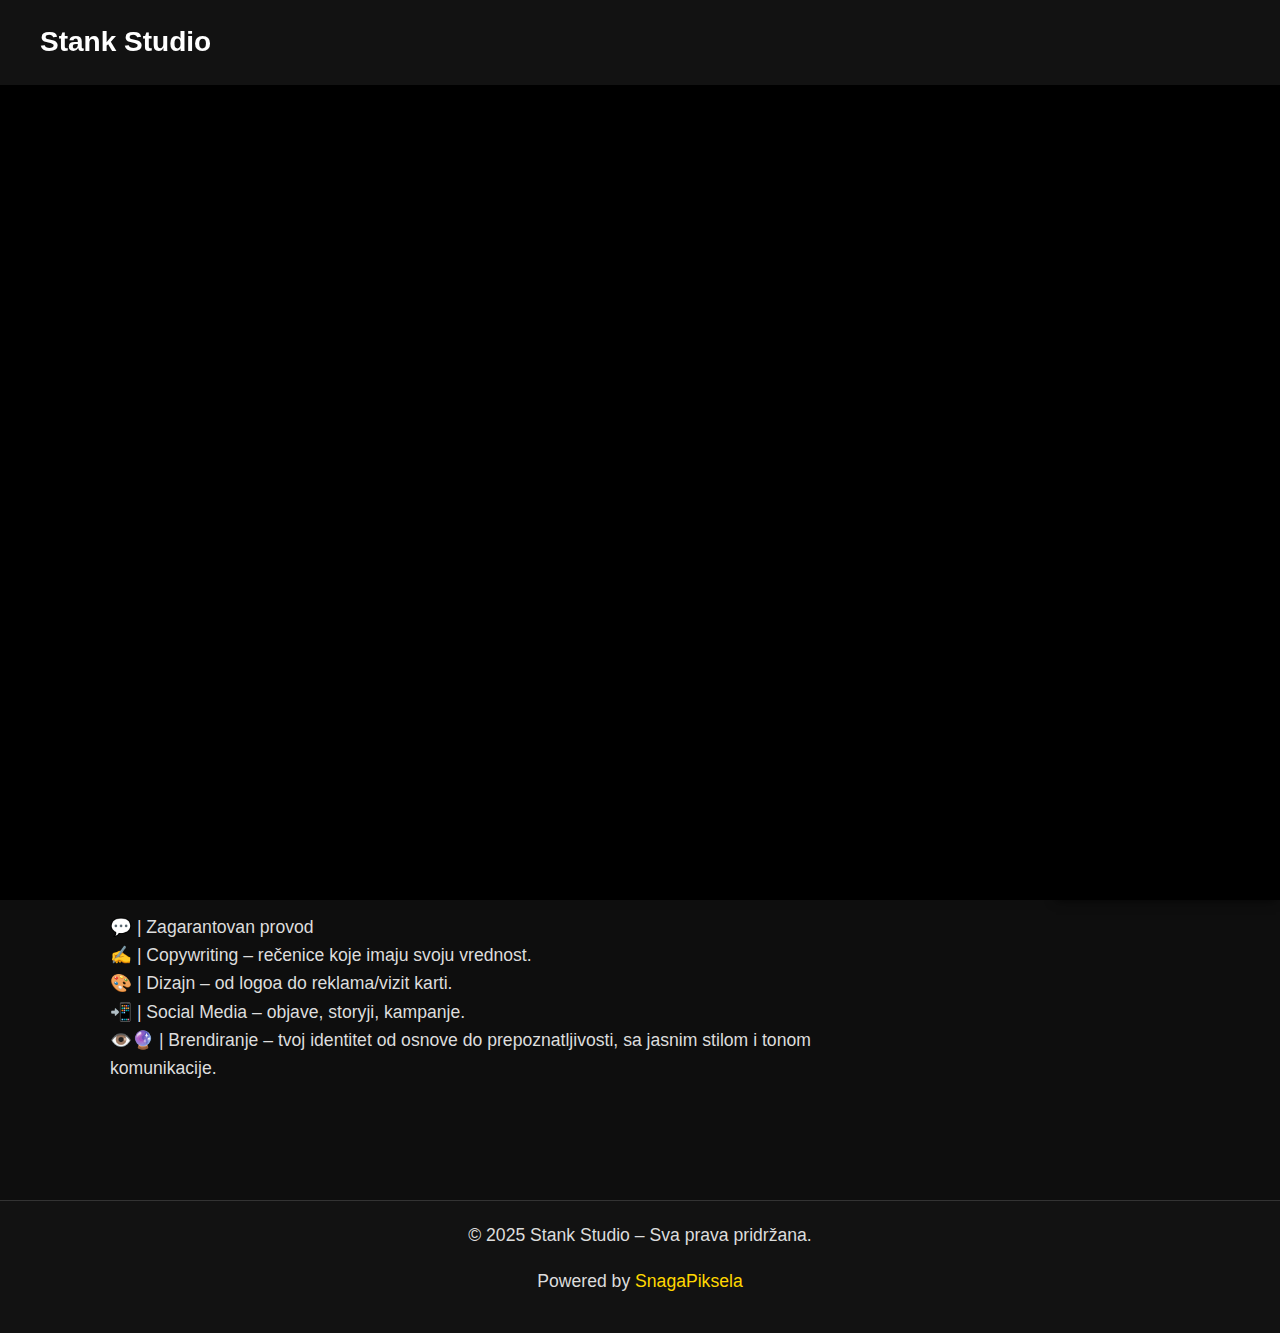
<file: public/index.html>
<!DOCTYPE html>
<html lang="sr">
<head>
  <meta charset="UTF-8" />
  <meta name="viewport" content="width=device-width, initial-scale=1.0"/>
  <title>Stank Studio</title>
  <link rel="stylesheet" href="style.css" />

  <link rel="icon" type="image/x-icon" href="/public/cosaforte.ico">
  <script>
    function changeLanguage(lang) {
      const sections = document.querySelectorAll('[data-lang]');
      sections.forEach(section => {
        section.style.display = section.getAttribute('data-lang') === lang ? 'block' : 'none';
      });
    }

    window.addEventListener('DOMContentLoaded', () => {
      changeLanguage('sr'); // default language
    });

        window.addEventListener('load', () => {
      setTimeout(() => {
        document.querySelector('.preloader').style.display = 'none';
      }, 4500);
    });

  </script>
</head>
<body>
   <div class="preloader">
    <span id="letter-s" class="fade-letter">Stank </span>
    <span style="width: 20px;"></span>
    <span id="letter-p" class="fade-letter">Studio </span>
  </div>
  <div class="container">
    <header>
      Stank Studio
    </header>

    <nav>
      <ul>
        
        <li><a href="onama">O nama</a></li>
        <li><a href="usluge">Usluge</a></li>
        <li><a href="kontakt">Kontakt</a></li>
        <li><a href="https://discord.gg/8td4MKT6zK">Discord</a></li>
        <li>
          <select onchange="changeLanguage(this.value)">
            <option value="sr" selected>🇷🇸 Srpski</option>
            <option value="en">🇬🇧 English</option>
            <option value="de">🇩🇪 Deutsch</option>
          </select>
        </li>
      </ul>
    </nav>

    <div class="divider"></div>

    <main>
      <section id="pocetna" data-lang="sr">
        <h1>Ovde se ne priča prazno – ovde se gradi <span class="gold">brend</span>!</h1>
      </section>
      <section id="pocetna" data-lang="en" style="display:none">
        <h1>No empty talk here – we <span class="gold">build brands</span>!</h1>
      </section>
      <section id="pocetna" data-lang="de" style="display:none">
        <h1>Keine leeren Worte – hier wird eine <span class="gold">Marke</span> aufgebaut!</h1>
      </section>

      <section id="onama" data-lang="sr">
        <h2>O nama  – Stank Studio</h2>
        <p>Stank Studio je nezavisni kreativni studio koji spaja reč i dizajn u oružje uticaja.<br>
        Jedan čovek. Više veština. Jedan cilj: da tvoj brend izgleda i zvuči kao da zna šta radi.</p>
        <h3>🎯 Specijalizovani smo za:</h3>
        <p>Copywriting – slogani, tekstovi za sajtove, reklame, društvene mreže<br>
        Grafički dizajn – logotipi, objave, brendiranje, prezentacije<br>
        Brendiranje – ton komunikacije, vizuelni identitet, ime, profil<br>
        Social Media – content, dizajn i tekst u paketu</p>
        <p>⸻</p>
        <h3>Ovde na serveru možeš da:</h3>
        <p>Naručiš rad – jasno, brzo, bez prazne priče<br>
        Uđeš u zajednicu ljudi koji cene kvalitet<br>
        Pratiš rad u toku i ostaviš feedback<br>
        Naučiš nešto – ako znaš da slušaš</p>
      </section>

      <section id="onama" data-lang="en" style="display:none">
        <h2>ABOUT US – Stank Studio</h2>
        <p>Stank Studio is an independent creative studio that turns words and design into a weapon of influence.<br>
        One man. Multiple skills. One goal: to make your brand look and sound like it knows what it's doing.</p>
        <h3>🎯 We specialize in:</h3>
        <p>Copywriting – slogans, website texts, ads, social media<br>
        Graphic design – logos, posts, branding, presentations<br>
        Branding – tone of voice, visual identity, name, profile<br>
        Social Media – content, design and text packages</p>
      </section>

      <section id="onama" data-lang="de" style="display:none">
        <h2>ÜBER UNS – Stank Studio</h2>
        <p>Cosa Forte ist ein unabhängiges Kreativstudio, das Wort und Design in eine Waffe der Einflussnahme verwandelt.<br>
        Ein Mann. Viele Fähigkeiten. Ein Ziel: Deine Marke soll aussehen und klingen, als wüsste sie, was sie tut.</p>
        <h3>🎯 Wir sind spezialisiert auf:</h3>
        <p>Copywriting – Slogans, Website-Texte, Werbung, soziale Medien<br>
        Grafikdesign – Logos, Beiträge, Branding, Präsentationen<br>
        Branding – Tonalität, visuelle Identität, Name, Profil<br>
        Social Media – Inhalte, Design und Text im Paket</p>
      </section>

      <section id="usluge" data-lang="sr">
        <h2>Usluge</h2>
        <p>💬 | Zagarantovan provod<br>
        ✍️ | Copywriting – rečenice koje imaju svoju vrednost.<br>
        🎨 | Dizajn – od logoa do reklama/vizit karti.<br>
        📲 | Social Media – objave, storyji, kampanje.<br>
        👁️‍🔮 | Brendiranje – tvoj identitet od osnove do prepoznatljivosti, sa jasnim stilom i tonom komunikacije.</p>
      </section>

      <section id="usluge" data-lang="en" style="display:none">
        <h2>Services</h2>
        <p>💬 | Guaranteed fun<br>
        ✍️ | Copywriting – sentences that hold real value.<br>
        🎨 | Design – from logos to ads/business cards.<br>
        📲 | Social Media – posts, stories, campaigns.<br>
        👁️‍🔮 | Branding – your identity from the ground up to recognition, with a clear style and tone of voice.</p>
      </section>

      <section id="usluge" data-lang="de" style="display:none">
        <h2>Dienstleistungen</h2>
        <p>💬 | Garantierter Spaß<br>
        ✍️ | Copywriting – Sätze mit echtem Wert.<br>
        🎨 | Design – von Logos bis zu Anzeigen/Visitenkarten.<br>
        📲 | Social Media – Beiträge, Stories, Kampagnen.<br>
        👁️‍🔮 | Branding – deine Identität von Grund auf bis zur Wiedererkennung, mit klarem Stil und Kommunikationsstil.</p>
      </section>
    </main>
</div>
    <footer>
      <p>© 2025 Stank Studio – Sva prava pridržana.</p>
      <p>Powered by <a href="https://snagapiksela.net">SnagaPiksela</a></p>
    </footer>
  </div>
</body>
</html>
</file>
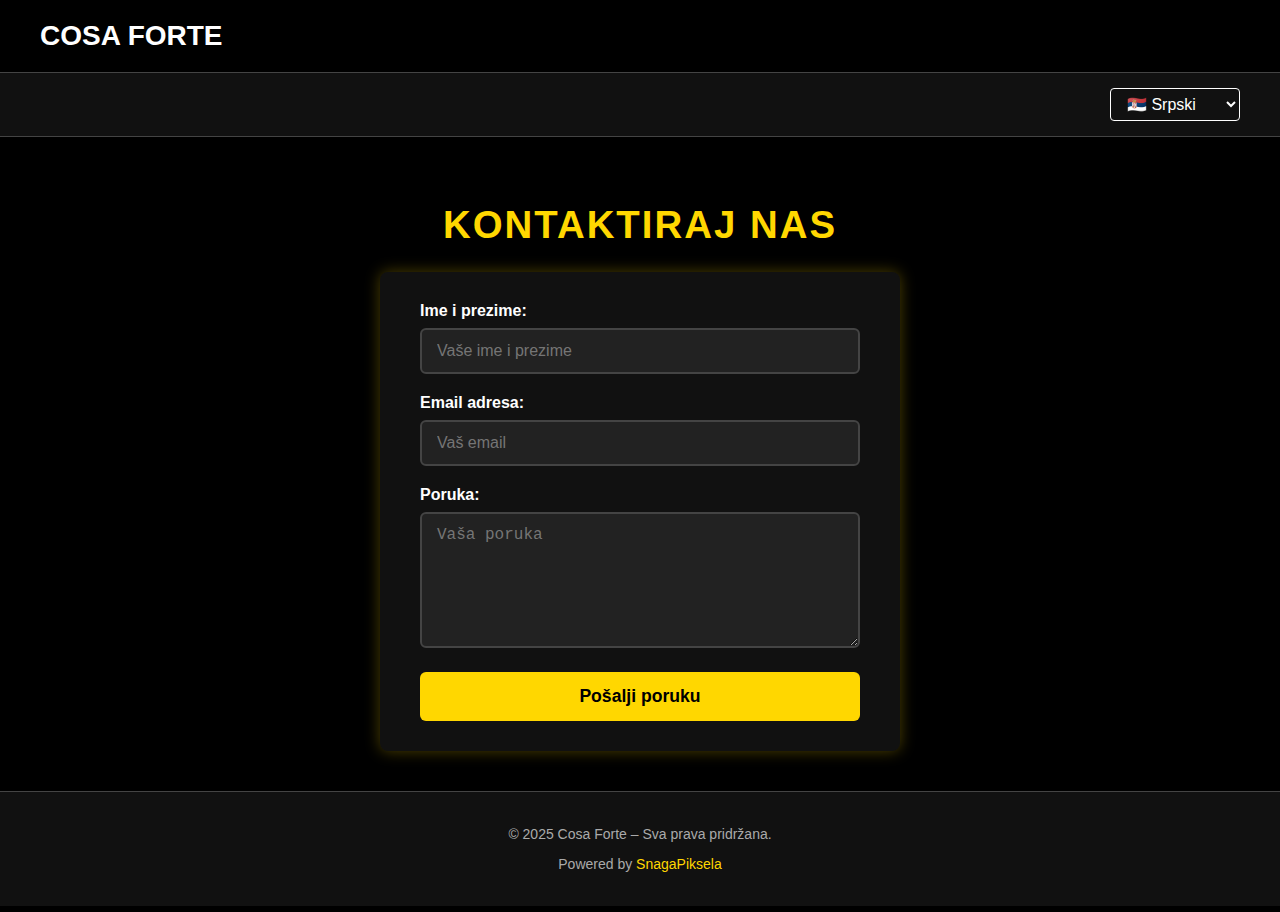
<file: public/kontakt/index.html>
<!DOCTYPE html>
<html lang="sr">
<head>
  <meta charset="UTF-8" />
  <meta name="viewport" content="width=device-width, initial-scale=1" />
  <title>Cosa Forte - Kontakt</title>
    <link rel="icon" type="image/x-icon" href="/public/cosaforte.ico">
  <style>
    /* Reset */
    * {
      box-sizing: border-box;
    }

    body {
      margin: 0;
      padding: 0;
      font-family: 'Segoe UI', Tahoma, Geneva, Verdana, sans-serif;
      background-color: black;
      color: white;
      display: flex;
      flex-direction: column;
      min-height: 100vh;
    }

    header {
      background-color: black;
      color: white;
      padding: 20px 40px;
      font-size: 28px;
      font-weight: bold;
      border-bottom: 1px solid #444;
    }

    nav {
      background-color: #111;
      padding: 15px 40px;
      display: flex;
      justify-content: flex-end;
      border-bottom: 1px solid #444;
    }

    nav select {
      background: none;
      border: 1.5px solid white;
      color: white;
      font-size: 16px;
      padding: 6px 12px;
      cursor: pointer;
      border-radius: 4px;
      transition: border-color 0.3s ease;
    }

    nav select:hover, nav select:focus {
      border-color: gold;
      outline: none;
      color: gold;
    }

    main {
      flex: 1;
      padding: 40px;
      max-width: 600px;
      margin: 0 auto;
      width: 100%;
    }

    h1 {
      font-weight: 700;
      font-size: 2.4rem;
      margin-bottom: 25px;
      color: gold;
      text-align: center;
      text-transform: uppercase;
      letter-spacing: 2px;
    }

    form {
      background-color: #111;
      padding: 30px 40px;
      border-radius: 8px;
      box-shadow: 0 0 15px rgba(255, 215, 0, 0.3);
    }

    label {
      display: block;
      margin-bottom: 8px;
      font-weight: 600;
      font-size: 1rem;
      color: white;
    }

    input[type="text"],
    input[type="email"],
    textarea {
      width: 100%;
      padding: 12px 15px;
      margin-bottom: 20px;
      border: 2px solid #444;
      border-radius: 6px;
      background-color: #222;
      color: white;
      font-size: 1rem;
      resize: vertical;
      transition: border-color 0.3s ease;
    }

    input[type="text"]:focus,
    input[type="email"]:focus,
    textarea:focus {
      border-color: gold;
      outline: none;
      background-color: #333;
    }

    button {
      background-color: gold;
      color: black;
      border: none;
      padding: 14px 25px;
      font-size: 1.1rem;
      font-weight: 700;
      border-radius: 6px;
      cursor: pointer;
      transition: background-color 0.3s ease;
      width: 100%;
    }

    button:hover {
      background-color: #e6c200;
    }

    footer {
      background-color: #111;
      color: #aaa;
      font-size: 14px;
      text-align: center;
      padding: 20px 40px;
      border-top: 1px solid #444;
      margin-top: auto;
    }

    footer a {
      color: gold;
      text-decoration: none;
    }

    footer a:hover {
      text-decoration: underline;
    }

    /* Responsive */
    @media (max-width: 640px) {
      main {
        padding: 30px 20px;
      }

      form {
        padding: 25px 20px;
      }
    }
  </style>
</head>
<body>
  <header>
    <a href="/" style="color: white; text-decoration: none;">COSA FORTE</a>
  </header>

  <nav>
    <select onchange="changeLanguage(this.value)">
      <option value="sr" selected>🇷🇸 Srpski</option>
      <option value="en">🇬🇧 English</option>
      <option value="de">🇩🇪 Deutsch</option>
    </select>
  </nav>

  <main>
    <!-- Srpski -->
    <section data-lang="sr">
      <h1>Kontaktiraj nas</h1>
      <form action="https://formspree.io/f/xjkobyvw" method="POST">
        <label for="name-sr">Ime i prezime:</label>
        <input type="text" id="name-sr" name="name" placeholder="Vaše ime i prezime" required />

        <label for="email-sr">Email adresa:</label>
        <input type="email" id="email-sr" name="email" placeholder="Vaš email" required />

        <label for="message-sr">Poruka:</label>
        <textarea id="message-sr" name="message" rows="6" placeholder="Vaša poruka" required></textarea>

        <button type="submit">Pošalji poruku</button>
      </form>
    </section>

    <!-- English -->
    <section data-lang="en" style="display: none;">
      <h1>Contact us</h1>
      <form action="https://formspree.io/f/xjkobyvw" method="POST">
        <label for="name-en">Full name:</label>
        <input type="text" id="name-en" name="name" placeholder="Your full name" required />

        <label for="email-en">Email address:</label>
        <input type="email" id="email-en" name="email" placeholder="Your email" required />

        <label for="message-en">Message:</label>
        <textarea id="message-en" name="message" rows="6" placeholder="Your message" required></textarea>

        <button type="submit">Send message</button>
      </form>
    </section>

    <!-- Deutsch -->
    <section data-lang="de" style="display: none;">
      <h1>Kontaktiere uns</h1>
      <form action="https://formspree.io/f/xjkobyvw" method="POST">
        <label for="name-de">Vollständiger Name:</label>
        <input type="text" id="name-de" name="name" placeholder="Ihr vollständiger Name" required />

        <label for="email-de">E-Mail-Adresse:</label>
        <input type="email" id="email-de" name="email" placeholder="Ihre E-Mail" required />

        <label for="message-de">Nachricht:</label>
        <textarea id="message-de" name="message" rows="6" placeholder="Ihre Nachricht" required></textarea>

        <button type="submit">Nachricht senden</button>
      </form>
    </section>
  </main>

 <footer>
      <p>© 2025 Cosa Forte – Sva prava pridržana.</p>
      <p>Powered by <a href="https://snagapiksela.net">SnagaPiksela</a></p>
    </footer>

  <script>
    function changeLanguage(lang) {
      const sections = document.querySelectorAll('[data-lang]');
      sections.forEach(section => {
        section.style.display = section.getAttribute('data-lang') === lang ? 'block' : 'none';
      });
    }

    window.addEventListener('DOMContentLoaded', () => {
      changeLanguage('sr');
    });
  </script>
</body>
</html>
</file>
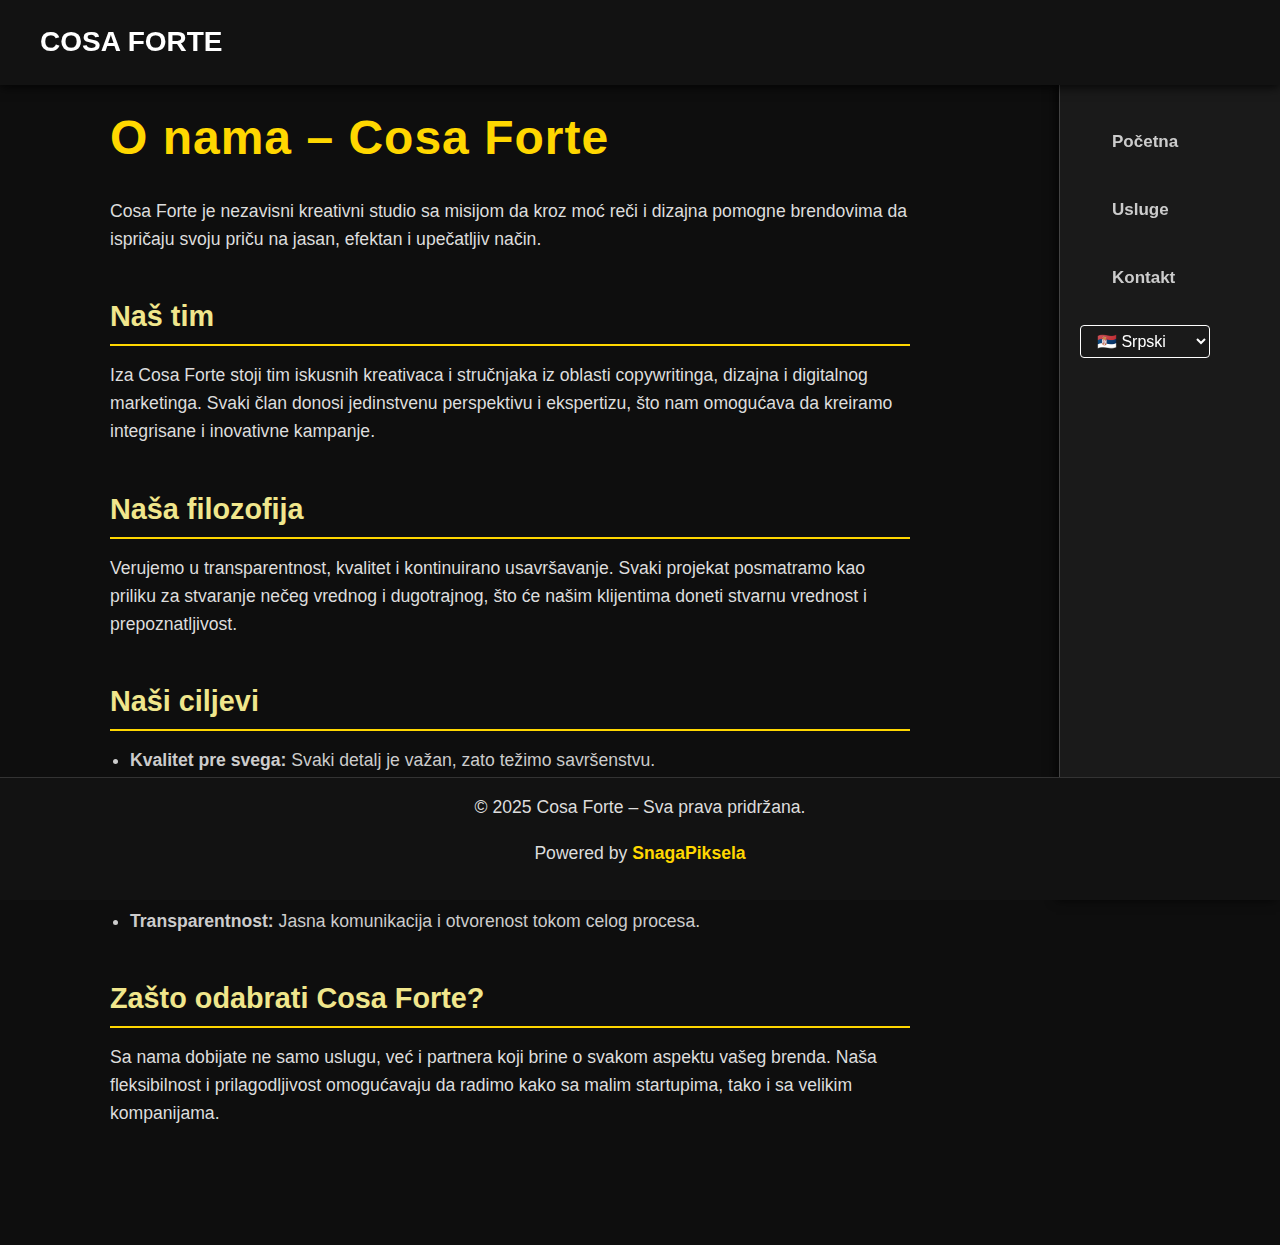
<file: public/onama/index.html>
<!DOCTYPE html>
<html lang="sr">
<head>
  <meta charset="UTF-8" />
  <meta name="viewport" content="width=device-width, initial-scale=1.0" />
  <title>O nama – Cosa Forte</title>
    <link rel="icon" type="image/x-icon" href="/public/cosaforte.ico">
  <link rel="stylesheet" href="style.css" />
  <style>
    nav select {
      background: none;
      border: 1.5px solid white;
      color: white;
      font-size: 16px;
      padding: 6px 12px;
      cursor: pointer;
      border-radius: 4px;
      margin-left: auto;
      transition: border-color 0.3s ease;
    }

    nav select:hover, nav select:focus {
      border-color: gold;
      outline: none;
      color: gold;
    }

    [data-lang] {
      display: none;
    }

    [data-lang].active {
      display: block;
    }
  </style>
</head>
<body>
  <div class="container">
    <header>
      <a href="/public/" style="color: white; text-decoration: none;">COSA FORTE</a>
    </header>

    <nav>
      <ul>
        <li><a href="/public/">Početna</a></li>
        <li><a href="/public/usluge/index.html">Usluge</a></li>
        <li><a href="/public/kontakt/index.html">Kontakt</a></li>
      </ul>
      <select onchange="changeLanguage(this.value)">
        <option value="sr" selected>🇷🇸 Srpski</option>
        <option value="en">🇬🇧 English</option>
        <option value="de">🇩🇪 Deutsch</option>
      </select>
    </nav>

    <div class="divider"></div>

    <main>
      <!-- Srpski -->
      <section id="onama" data-lang="sr" class="active">
        <h1>O nama – Cosa Forte</h1>
        <p>
          Cosa Forte je nezavisni kreativni studio sa misijom da kroz
          moć reči i dizajna pomogne brendovima da ispričaju svoju priču na
          jasan, efektan i upečatljiv način.
        </p>

        <h2>Naš tim</h2>
        <p>
          Iza Cosa Forte stoji tim iskusnih kreativaca i stručnjaka iz oblasti copywritinga,
          dizajna i digitalnog marketinga. Svaki član donosi jedinstvenu perspektivu i
          ekspertizu, što nam omogućava da kreiramo integrisane i inovativne kampanje.
        </p>

        <h2>Naša filozofija</h2>
        <p>
          Verujemo u transparentnost, kvalitet i kontinuirano usavršavanje.
          Svaki projekat posmatramo kao priliku za stvaranje nečeg vrednog i dugotrajnog,
          što će našim klijentima doneti stvarnu vrednost i prepoznatljivost.
        </p>

        <h2>Naši ciljevi</h2>
        <ul>
          <li><strong>Kvalitet pre svega:</strong> Svaki detalj je važan, zato težimo savršenstvu.</li>
          <li><strong>Razumevanje klijenata:</strong> Vaše potrebe su temelj naših rešenja.</li>
          <li><strong>Inovacija i kreativnost:</strong> Pratimo trendove i donosimo sveže ideje.</li>
          <li><strong>Dugoročna saradnja:</strong> Cilj nam je da budemo partneri u vašem uspehu.</li>
          <li><strong>Transparentnost:</strong> Jasna komunikacija i otvorenost tokom celog procesa.</li>
        </ul>

        <h2>Zašto odabrati Cosa Forte?</h2>
        <p>
          Sa nama dobijate ne samo uslugu, već i partnera koji brine o svakom aspektu vašeg brenda.
          Naša fleksibilnost i prilagodljivost omogućavaju da radimo kako sa malim startupima,
          tako i sa velikim kompanijama.
        </p>
      </section>

      <!-- English -->
      <section id="about" data-lang="en">
        <h1>About us – Cosa Forte</h1>
        <p>
          Cosa Forte is an independent creative studio with a mission to help brands tell their story clearly,
          effectively, and memorably through the power of words and design.
        </p>

        <h2>Our team</h2>
        <p>
          Behind Cosa Forte is a team of experienced creatives and experts in copywriting,
          design, and digital marketing. Each member brings a unique perspective and expertise,
          allowing us to create integrated and innovative campaigns.
        </p>

        <h2>Our philosophy</h2>
        <p>
          We believe in transparency, quality, and continuous improvement.
          We see every project as an opportunity to create something valuable and lasting
          that will bring real value and recognition to our clients.
        </p>

        <h2>Our goals</h2>
        <ul>
          <li><strong>Quality first:</strong> Every detail matters, so we strive for perfection.</li>
          <li><strong>Understanding clients:</strong> Your needs are the foundation of our solutions.</li>
          <li><strong>Innovation and creativity:</strong> We follow trends and bring fresh ideas.</li>
          <li><strong>Long-term cooperation:</strong> Our goal is to be partners in your success.</li>
          <li><strong>Transparency:</strong> Clear communication and openness throughout the process.</li>
        </ul>

        <h2>Why choose Cosa Forte?</h2>
        <p>
          With us, you get not just a service but a partner who cares about every aspect of your brand.
          Our flexibility and adaptability allow us to work with both small startups and large companies.
        </p>
      </section>

      <!-- Deutsch -->
      <section id="uberuns" data-lang="de">
        <h1>Über uns –  Cosa Forte</h1>
        <p>
          Cosa Forte ist ein unabhängiges Kreativstudio mit der Mission, Marken dabei zu helfen,
          ihre Geschichte klar, effektiv und einprägsam durch die Kraft von Worten und Design zu erzählen.
        </p>

        <h2>Unser Team</h2>
        <p>
          Hinter Cosa Forte steht ein Team erfahrener Kreativer und Experten in den Bereichen Copywriting,
          Design und digitales Marketing. Jedes Mitglied bringt eine einzigartige Perspektive und Expertise mit,
          was es uns ermöglicht, integrierte und innovative Kampagnen zu entwickeln.
        </p>

        <h2>Unsere Philosophie</h2>
        <p>
          Wir glauben an Transparenz, Qualität und kontinuierliche Weiterentwicklung.
          Jedes Projekt sehen wir als Chance, etwas Wertvolles und Dauerhaftes zu schaffen,
          das unseren Kunden echten Mehrwert und Wiedererkennung bringt.
        </p>

        <h2>Unsere Ziele</h2>
        <ul>
          <li><strong>Qualität an erster Stelle:</strong> Jedes Detail zählt, wir streben nach Perfektion.</li>
          <li><strong>Kundenverständnis:</strong> Ihre Bedürfnisse sind die Basis unserer Lösungen.</li>
          <li><strong>Innovation und Kreativität:</strong> Wir folgen Trends und bringen frische Ideen.</li>
          <li><strong>Langfristige Zusammenarbeit:</strong> Unser Ziel ist es, Partner in Ihrem Erfolg zu sein.</li>
          <li><strong>Transparenz:</strong> Klare Kommunikation und Offenheit während des gesamten Prozesses.</li>
        </ul>

        <h2>Warum Cosa Forte wählen?</h2>
        <p>
          Mit uns bekommen Sie nicht nur eine Dienstleistung, sondern einen Partner,
          der sich um jeden Aspekt Ihrer Marke kümmert. Unsere Flexibilität und Anpassungsfähigkeit
          ermöglichen es uns, sowohl mit kleinen Startups als auch mit großen Unternehmen zu arbeiten.
        </p>
      </section>
    </main>

<footer>
      <p>© 2025 Cosa Forte – Sva prava pridržana.</p>
      <p>Powered by <a href="https://snagapiksela.net">SnagaPiksela</a></p>
    </footer>
  <script>
    function changeLanguage(lang) {
      const sections = document.querySelectorAll('[data-lang]');
      sections.forEach(section => {
        if (section.getAttribute('data-lang') === lang) {
          section.classList.add('active');
        } else {
          section.classList.remove('active');
        }
      });
    }

    window.addEventListener('DOMContentLoaded', () => {
      changeLanguage('sr');
    });
  </script>
</body>
</html>
</file>
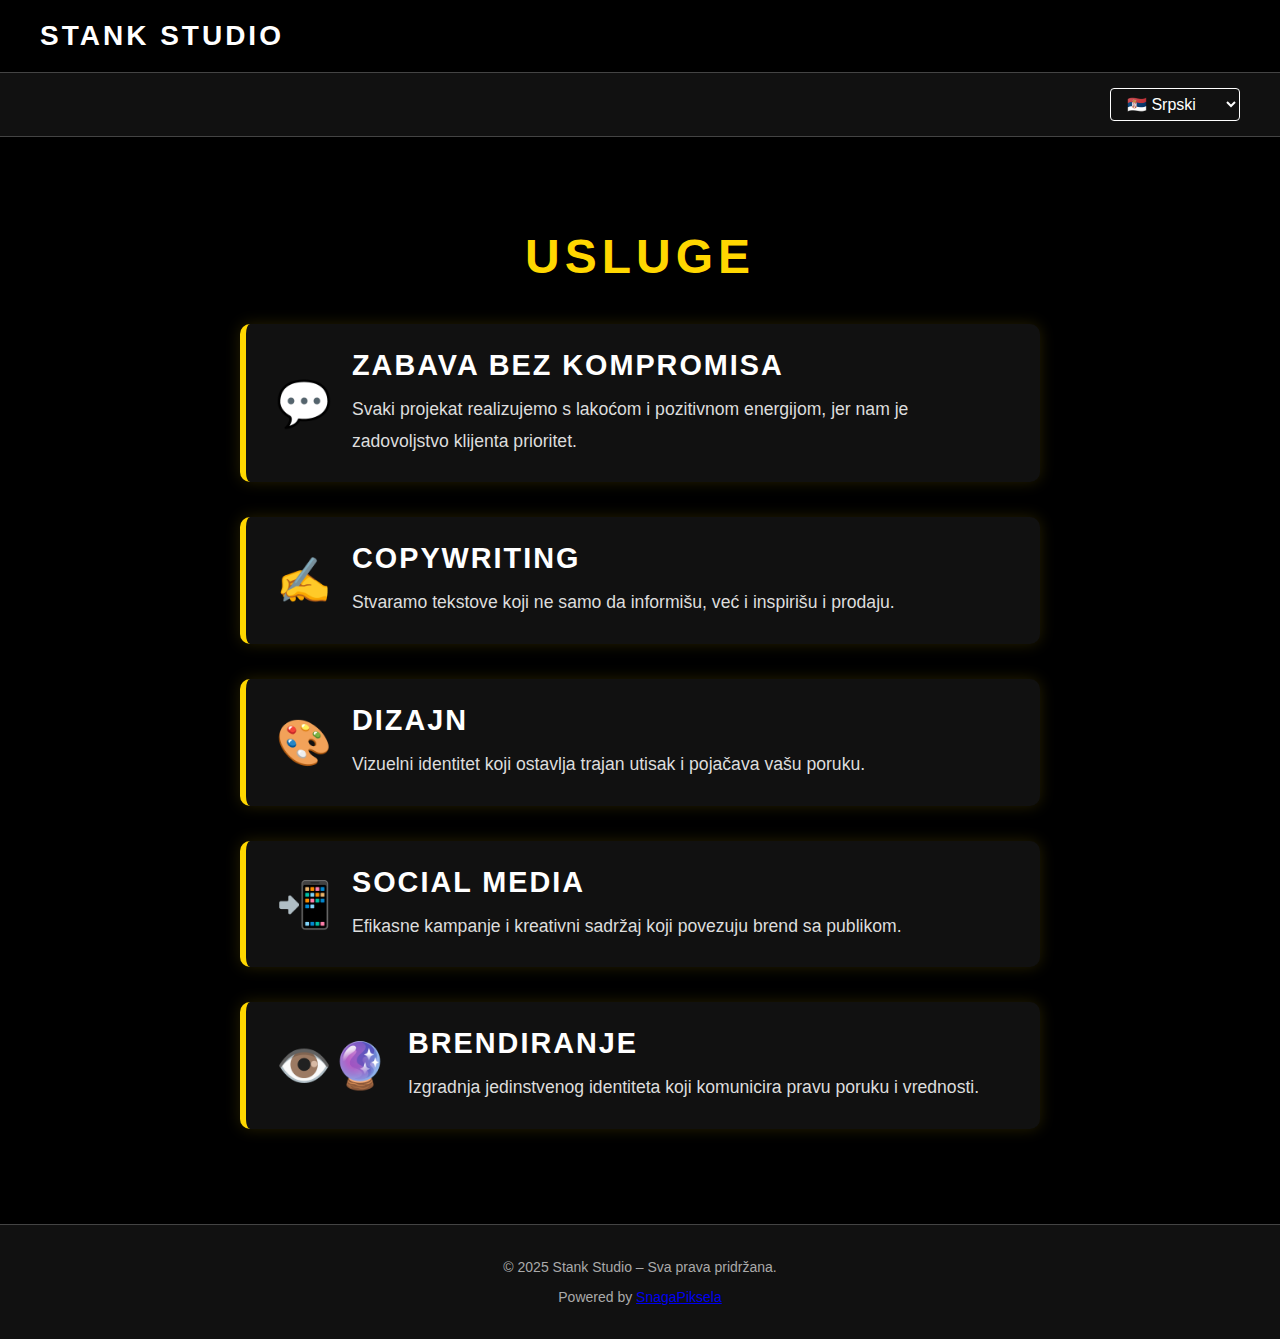
<file: public/usluge/index.html>
<!DOCTYPE html>
<html lang="sr">
<head>
  <meta charset="UTF-8" />
  <meta name="viewport" content="width=device-width, initial-scale=1" />
  <title>Stank Studio - Usluge</title>
    <link rel="icon" type="image/x-icon" href="/public/cosaforte.ico">
  <style>
    body {
      margin: 0;
      padding: 0;
      font-family: 'Segoe UI', Tahoma, Geneva, Verdana, sans-serif;
      background-color: black;
      color: white;
      min-height: 100vh;
      display: flex;
      flex-direction: column;
    }

    header {
      background-color: black;
      color: white;
      padding: 20px 40px;
      font-size: 28px;
      font-weight: bold;
      border-bottom: 1px solid #444;
      text-transform: uppercase;
      letter-spacing: 3px;
    }

    nav {
      background-color: #111;
      padding: 15px 40px;
      display: flex;
      justify-content: flex-end;
      border-bottom: 1px solid #444;
    }

    nav select {
      background: none;
      border: 1.5px solid white;
      color: white;
      font-size: 16px;
      padding: 6px 12px;
      cursor: pointer;
      border-radius: 4px;
      transition: border-color 0.3s ease;
    }

    nav select:hover, nav select:focus {
      border-color: gold;
      outline: none;
      color: gold;
    }

    main {
      flex: 1;
      padding: 60px 40px;
      max-width: 800px;
      margin: 0 auto;
      width: 100%;
    }

    h1 {
      font-size: 3rem;
      color: gold;
      margin-bottom: 40px;
      font-weight: 900;
      letter-spacing: 5px;
      text-align: center;
      text-transform: uppercase;
    }

    .service {
      background-color: #111;
      border-left: 6px solid gold;
      padding: 25px 30px;
      margin-bottom: 35px;
      border-radius: 10px;
      box-shadow: 0 0 15px rgba(255, 215, 0, 0.15);
      transition: transform 0.3s ease;
      display: flex;
      align-items: center;
    }

    .service:hover {
      transform: translateX(10px);
      box-shadow: 0 0 25px rgba(255, 215, 0, 0.4);
    }

    .icon {
      font-size: 2.8rem;
      color: gold;
      margin-right: 20px;
      user-select: none;
      flex-shrink: 0;
    }

    .content h2 {
      font-size: 1.8rem;
      margin: 0 0 12px 0;
      font-weight: 700;
      color: white;
      text-transform: uppercase;
      letter-spacing: 2px;
    }

    .content p {
      font-size: 1.1rem;
      line-height: 1.8;
      color: #ddd;
      margin: 0;
      white-space: pre-line;
    }

    footer {
      background-color: #111;
      color: #aaa;
      font-size: 14px;
      text-align: center;
      padding: 20px 40px;
      border-top: 1px solid #444;
      margin-top: auto;
    }

    /* Responsive */
    @media (max-width: 700px) {
      main {
        padding: 40px 20px;
      }

      .service {
        flex-direction: column;
        align-items: flex-start;
      }

      .icon {
        margin-bottom: 10px;
        margin-right: 0;
      }
    }
  </style>
</head>
<body>

    <header>
      <a href="/" style="color: white; text-decoration: none;">Stank Studio</a>
    </header>

<nav>
  <select onchange="changeLanguage(this.value)">
    <option value="sr" selected>🇷🇸 Srpski</option>
    <option value="en">🇬🇧 English</option>
    <option value="de">🇩🇪 Deutsch</option>
  </select>
</nav>

<main>
  <h1>Usluge</h1>

  <!-- Srpski -->
  <div class="services-wrapper" data-lang="sr">
    <section class="service">
      <div class="icon">💬</div>
      <div class="content">
        <h2>Zabava bez kompromisa</h2>
        <p>Svaki projekat realizujemo s lakoćom i pozitivnom energijom, jer nam je zadovoljstvo klijenta prioritet.</p>
      </div>
    </section>

    <section class="service">
      <div class="icon">✍️</div>
      <div class="content">
        <h2>Copywriting</h2>
        <p>Stvaramo tekstove koji ne samo da informišu, već i inspirišu i prodaju.</p>
      </div>
    </section>

    <section class="service">
      <div class="icon">🎨</div>
      <div class="content">
        <h2>Dizajn</h2>
        <p>Vizuelni identitet koji ostavlja trajan utisak i pojačava vašu poruku.</p>
      </div>
    </section>

    <section class="service">
      <div class="icon">📲</div>
      <div class="content">
        <h2>Social Media</h2>
        <p>Efikasne kampanje i kreativni sadržaj koji povezuju brend sa publikom.</p>
      </div>
    </section>

    <section class="service">
      <div class="icon">👁️‍🔮</div>
      <div class="content">
        <h2>Brendiranje</h2>
        <p>Izgradnja jedinstvenog identiteta koji komunicira pravu poruku i vrednosti.</p>
      </div>
    </section>
  </div>

  <!-- English -->
  <div class="services-wrapper" data-lang="en" style="display:none">
    <section class="service">
      <div class="icon">💬</div>
      <div class="content">
        <h2>Fun Guaranteed</h2>
        <p>We handle every project with ease and positive energy because client satisfaction is our priority.</p>
      </div>
    </section>

    <section class="service">
      <div class="icon">✍️</div>
      <div class="content">
        <h2>Copywriting</h2>
        <p>We create texts that not only inform but also inspire and sell.</p>
      </div>
    </section>

    <section class="service">
      <div class="icon">🎨</div>
      <div class="content">
        <h2>Design</h2>
        <p>A visual identity that leaves a lasting impression and amplifies your message.</p>
      </div>
    </section>

    <section class="service">
      <div class="icon">📲</div>
      <div class="content">
        <h2>Social Media</h2>
        <p>Effective campaigns and creative content that connect your brand with its audience.</p>
      </div>
    </section>

    <section class="service">
      <div class="icon">👁️‍🔮</div>
      <div class="content">
        <h2>Branding</h2>
        <p>Building a unique identity that communicates the right message and values.</p>
      </div>
    </section>
  </div>

  <!-- Deutsch -->
  <div class="services-wrapper" data-lang="de" style="display:none">
    <section class="service">
      <div class="icon">💬</div>
      <div class="content">
        <h2>Garantierter Spaß</h2>
        <p>Wir bearbeiten jedes Projekt mit Leichtigkeit und positiver Energie, weil die Zufriedenheit unserer Kunden Priorität hat.</p>
      </div>
    </section>

    <section class="service">
      <div class="icon">✍️</div>
      <div class="content">
        <h2>Copywriting</h2>
        <p>Wir erstellen Texte, die nicht nur informieren, sondern auch inspirieren und verkaufen.</p>
      </div>
    </section>

    <section class="service">
      <div class="icon">🎨</div>
      <div class="content">
        <h2>Design</h2>
        <p>Eine visuelle Identität, die einen bleibenden Eindruck hinterlässt und Ihre Botschaft verstärkt.</p>
      </div>
    </section>

    <section class="service">
      <div class="icon">📲</div>
      <div class="content">
        <h2>Social Media</h2>
        <p>Effektive Kampagnen und kreative Inhalte, die Ihre Marke mit dem Publikum verbinden.</p>
      </div>
    </section>

    <section class="service">
      <div class="icon">👁️‍🔮</div>
      <div class="content">
        <h2>Branding</h2>
        <p>Aufbau einer einzigartigen Identität, die die richtige Botschaft und Werte kommuniziert.</p>
      </div>
    </section>
  </div>
</main>

<footer>
      <p>© 2025 Stank Studio – Sva prava pridržana.</p>
      <p>Powered by <a href="https://snagapiksela.net">SnagaPiksela</a></p>
    </footer>
<script>
  function changeLanguage(lang) {
    // Sakrij sve .services-wrapper elemente
    const wrappers = document.querySelectorAll('.services-wrapper');
    wrappers.forEach(wrapper => {
      wrapper.style.display = (wrapper.getAttribute('data-lang') === lang) ? 'block' : 'none';
    });
  }
</script>

</body>
</html>
</file>
<file: public/style.css>
/* Reset osnovnih stvari */
* {
  box-sizing: border-box;
  margin: 0;
  padding: 0;
}

body {
  font-family: 'Segoe UI', Tahoma, Geneva, Verdana, sans-serif;
  background-color: #0e0e0e;
  color: #f0f0f0;
  line-height: 1.6;
  min-height: 100vh;
  display: flex;
  flex-direction: column;
}

.container {
  max-width: 1100px;
  margin: 80px auto 40px auto;
  padding: 0 20px;
  flex-grow: 1;
}

/* Header */

header {
  position: fixed;
  top: 0;
  left: 0;
  width: 100%;
  background-color: #121212;
  padding: 20px 40px;
  font-size: 28px;
  font-weight: 700;
  color: white; /* zlato */
  box-shadow: 0 2px 10px rgba(0,0,0,0.8);
  z-index: 1000;
}

header a {
  color: inherit;
  text-decoration: none;
  transition: color 0.3s ease;
}

header a:hover {
  color: #fff;
}

/* Navigacija */

nav {
  position: fixed;
  top: 80px;
  right: 0;
  width: 220px;
  height: calc(100vh - 80px);
  background-color: #1a1a1a;
  padding: 40px 20px 20px 20px;
  box-shadow: -4px 0 10px rgba(0,0,0,0.7);
  overflow-y: auto;
}

nav ul {
  list-style: none;
}

nav ul li {
  margin-bottom: 25px;
}

nav ul li a {
  color: #ccc;
  font-size: 17px;
  font-weight: 600;
  text-decoration: none;
  display: block;
  padding: 8px 12px;
  border-radius: 4px;
  transition: background-color 0.3s ease, color 0.3s ease;
}

nav ul li a:hover,
nav ul li a.active {
  background-color: #ffd700;
  color: #121212;
}

/* Divider između main i nav */

.divider {
  position: fixed;
  top: 80px;
  right: 220px;
  width: 1px;
  height: calc(100vh - 80px);
  background-color: #444;
  z-index: 10;
}

/* Main sadržaj */

main {
  margin-right: 260px; /* širina navigacije + razmak */
  padding-bottom: 60px; /* da ne ide iza footera */
}

main section#onama {
  padding-top: 20px;
}

h1 {
  font-size: 3rem;
  color: #ffd700;
  margin-bottom: 20px;
  font-weight: 800;
  letter-spacing: 1px;
}

h2 {
  font-size: 1.8rem;
  margin-top: 40px;
  margin-bottom: 15px;
  color: #f0e68c; /* svijetlo zlato */
  font-weight: 700;
  border-bottom: 2px solid #ffd700;
  padding-bottom: 5px;
}

p {
  font-size: 1.1rem;
  margin-bottom: 18px;
  color: #ddd;
}

ul {
  list-style-type: disc;
  margin-left: 20px;
  color: #ccc;
  font-size: 1.1rem;
}

ul li {
  margin-bottom: 12px;
}

/* Footer */

footer {
  width: 100%;
  text-align: center;
  padding: 20px;
  background-color: #121212;
  color: #aaa;
  font-size: 14px;
  border-top: 1px solid #333;
}

footer a {
  color: #ffd700;
  text-decoration: none;
  transition: color 0.3s ease;
}

footer a:hover {
  color: white;
}

/* Responsive */

@media (max-width: 900px) {
  nav {
    position: static;
    width: 100%;
    height: auto;
    box-shadow: none;
    padding: 10px 0;
  }

  nav ul {
    display: flex;
    justify-content: space-around;
  }

  nav ul li {
    margin-bottom: 0;
  }

  main {
    margin: 20px 20px 60px 20px;
  }

  .divider {
    display: none;
  }
}
.preloader {
  display: flex;
  justify-content: center;
  align-items: center;
  height: 100vh;
  background-color: #000;
  color: #fff;
  font-size: 4rem;
  font-weight: bold;
  position: fixed;
  width: 100%;
  z-index: 1000;
}

.fade-letter {
  opacity: 0;
  transform: scale(0.5);
  animation: none;
}

#letter-s {
  animation: fadeInScale 2s forwards;
}

#letter-p {
  animation: fadeInScale 2s 2s forwards; /* Starts 2 seconds after S */
}

@keyframes fadeInScale {
  0% {
    opacity: 0;
    transform: scale(0.5);
  }
  100% {
    opacity: 1;
    transform: scale(1);
  }
}
</file>
<file: public/onama/style.css>
/* Reset osnovnih stvari */
* {
  box-sizing: border-box;
  margin: 0;
  padding: 0;
}

body {
  font-family: 'Segoe UI', Tahoma, Geneva, Verdana, sans-serif;
  background-color: #0e0e0e;
  color: #f0f0f0;
  line-height: 1.6;
  min-height: 100vh;
  display: flex;
  flex-direction: column;
}

.container {
  max-width: 1100px;
  margin: 80px auto 40px auto;
  padding: 0 20px;
  flex-grow: 1;
}

/* Header */

header {
  position: fixed;
  top: 0;
  left: 0;
  width: 100%;
  background-color: #121212;
  padding: 20px 40px;
  font-size: 28px;
  font-weight: 700;
  color: #ffd700; /* zlato */
  box-shadow: 0 2px 10px rgba(0,0,0,0.8);
  z-index: 1000;
}

header a {
  color: inherit;
  text-decoration: none;
  transition: color 0.3s ease;
}

header a:hover {
  color: #fff;
}

/* Navigacija */

nav {
  position: fixed;
  top: 80px;
  right: 0;
  width: 220px;
  height: calc(100vh - 80px);
  background-color: #1a1a1a;
  padding: 40px 20px 20px 20px;
  box-shadow: -4px 0 10px rgba(0,0,0,0.7);
  overflow-y: auto;
}

nav ul {
  list-style: none;
}

nav ul li {
  margin-bottom: 25px;
}

nav ul li a {
  color: #ccc;
  font-size: 17px;
  font-weight: 600;
  text-decoration: none;
  display: block;
  padding: 8px 12px;
  border-radius: 4px;
  transition: background-color 0.3s ease, color 0.3s ease;
}

nav ul li a:hover,
nav ul li a.active {
  background-color: #ffd700;
  color: #121212;
}

/* Divider između main i nav */

.divider {
  position: fixed;
  top: 80px;
  right: 220px;
  width: 1px;
  height: calc(100vh - 80px);
  background-color: #444;
  z-index: 10;
}

/* Main sadržaj */

main {
  margin-right: 260px; /* širina navigacije + razmak */
  padding-bottom: 60px; /* da ne ide iza footera */
}

main section#onama {
  padding-top: 20px;
}

h1 {
  font-size: 3rem;
  color: #ffd700;
  margin-bottom: 20px;
  font-weight: 800;
  letter-spacing: 1px;
}

h2 {
  font-size: 1.8rem;
  margin-top: 40px;
  margin-bottom: 15px;
  color: #f0e68c; /* svijetlo zlato */
  font-weight: 700;
  border-bottom: 2px solid #ffd700;
  padding-bottom: 5px;
}

p {
  font-size: 1.1rem;
  margin-bottom: 18px;
  color: #ddd;
}

ul {
  list-style-type: disc;
  margin-left: 20px;
  color: #ccc;
  font-size: 1.1rem;
}

ul li {
  margin-bottom: 12px;
}

/* Footer */

footer {
  background-color: #121212;
  color: #888;
  text-align: center;
  padding: 15px 20px;
  font-size: 14px;
  border-top: 1px solid #333;
  position: fixed;
  bottom: 0;
  left: 0;
  width: 100%;
  z-index: 1000;
}

footer a {
  color: #ffd700;
  text-decoration: none;
  font-weight: 600;
  transition: color 0.3s ease;
}

footer a:hover {
  color: #fff;
}

/* Responsive */

@media (max-width: 900px) {
  nav {
    position: static;
    width: 100%;
    height: auto;
    box-shadow: none;
    padding: 10px 0;
  }

  nav ul {
    display: flex;
    justify-content: space-around;
  }

  nav ul li {
    margin-bottom: 0;
  }

  main {
    margin: 20px 20px 60px 20px;
  }

  .divider {
    display: none;
  }
}
</file>
